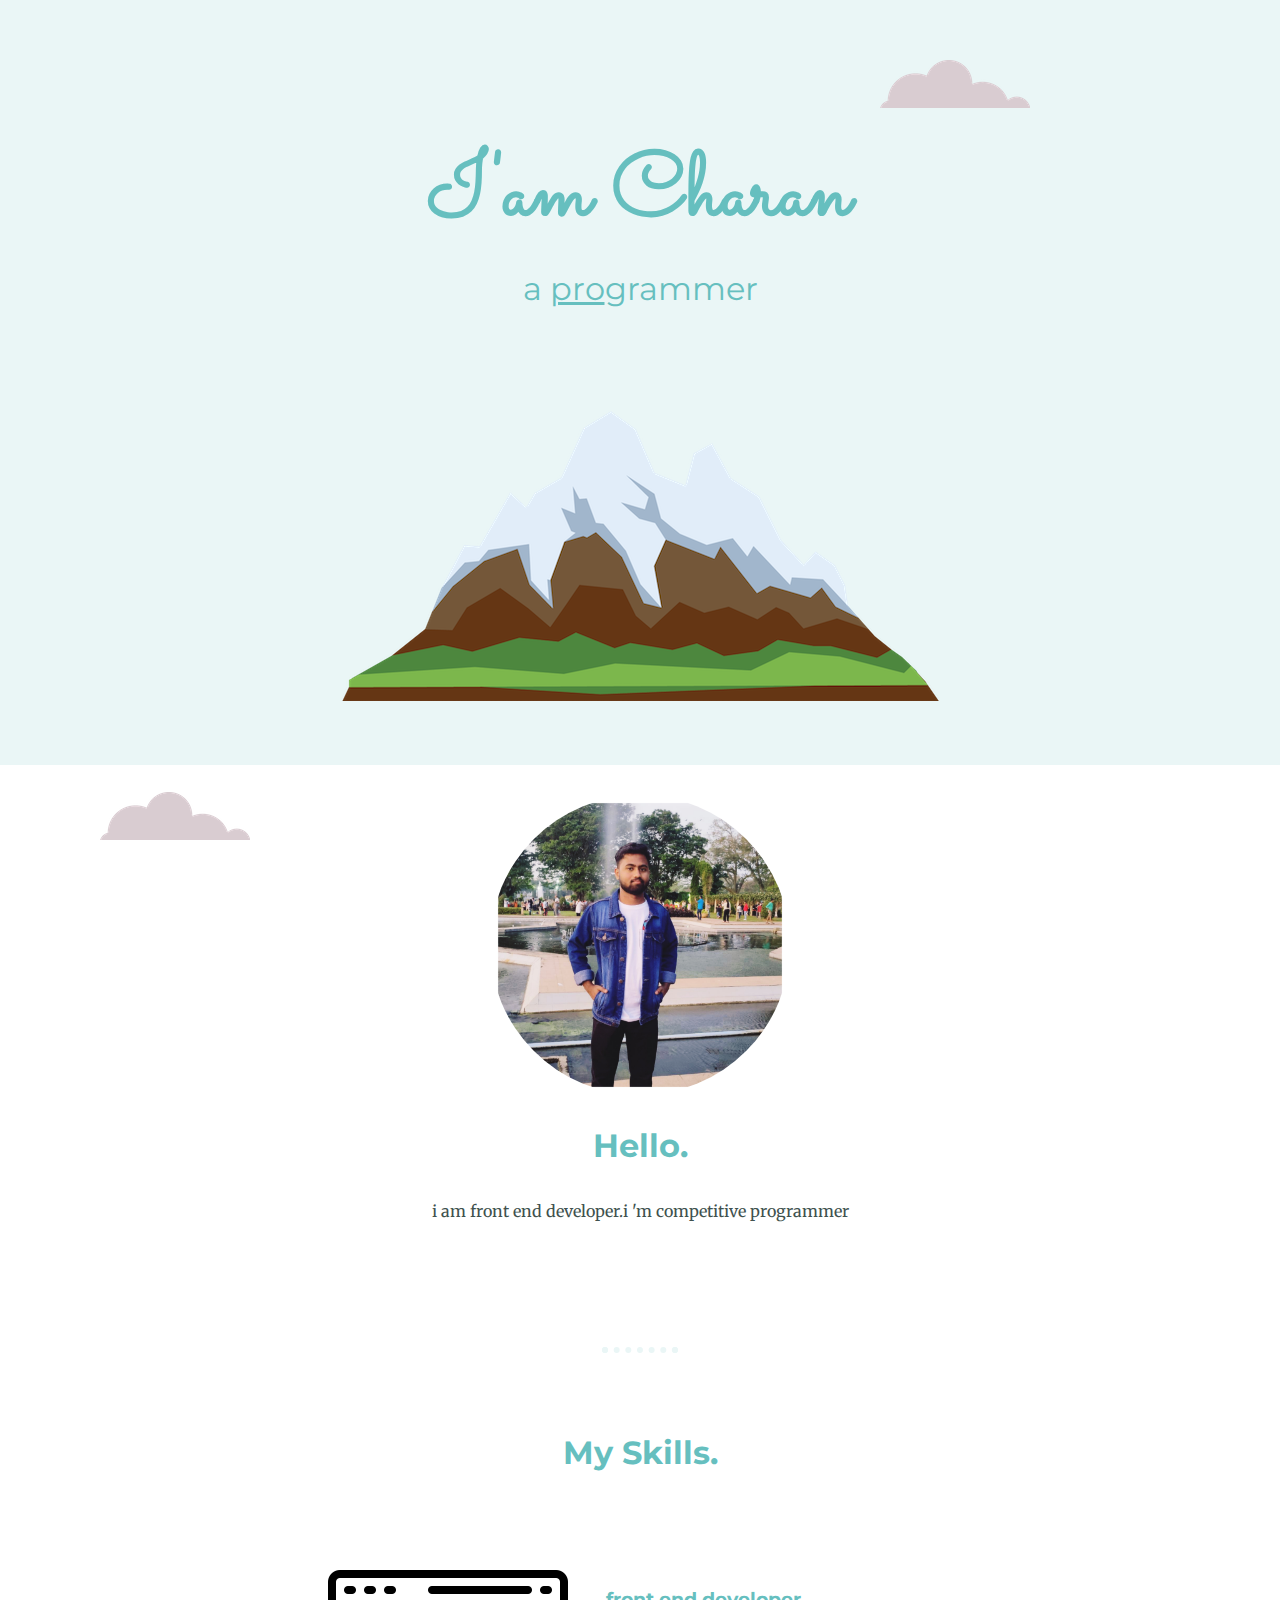
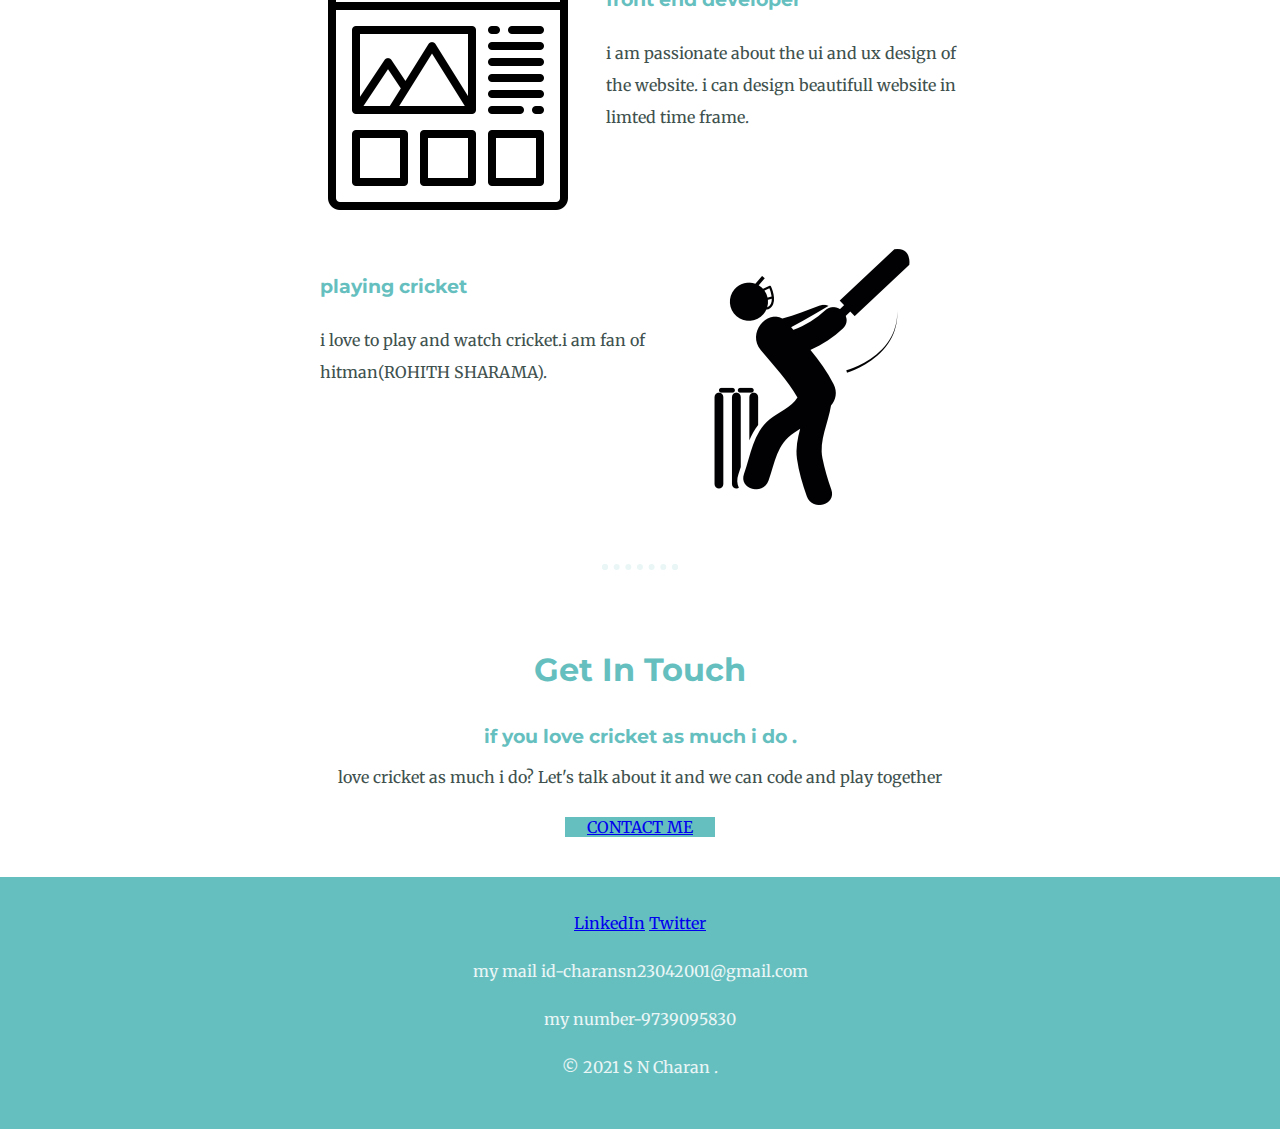
<file: index.html>
<!DOCTYPE html>
<html>
<head>
    <link rel="stylesheet" href="css/style.css">
    <link rel="icon" href="favicon.ico">
    <link rel="preconnect" href="https://fonts.googleapis.com">
    <link rel="preconnect" href="https://fonts.gstatic.com" crossorigin>
    <link href="https://fonts.googleapis.com/css2?family=Merriweather:ital,wght@0,300;1,400&family=Montserrat:wght@100&family=Sacramento&display=swap" rel="stylesheet">    
</head>
<body>
<div class="top-container ">
    <img  class="top-cloud" src="images/cloud.png" alt="cloud">
    <h1>I'am Charan</h1>  
    <h2>a    <span class="pro">pro</span>grammer</h2>
    <img class="bottom-cloud "src="images/cloud.png" alt="cloud">
    <img src="images/mountain.png" alt="mounatian">
</div>
<div class="middle-container">
    <div class="profile">
      <img src="images/charan12.jpg" alt="profile">
      <h2>Hello.</h2>
      <p>i am front end developer.i 'm competitive programmer</p>
    </div>
  </div>
    <hr>
    <div class="skills">
      <h2>My Skills.</h2>
      <div class="skill-row">

        <img class="website-design" src="images/website-design.png" alt="website-design">
        <h3>front end developer </h3>
        <p >i am passionate about the ui and ux design of the website. i can design beautifull website in limted time frame. </p>
      </div>
      <div class="skill-row">
        <img class="cricket" src="images/cricket-player-with-bat.png" alt="cricket">
        <h3> playing cricket </h3>
        <p > i love to play and watch cricket.i am fan of hitman(ROHITH SHARAMA).</p>
      </div>
    </div>
  
    <hr>
    <div class="contact-me">
      <div><h2>Get In Touch</h2>
      <h3>if you love cricket as much i do .</h3>
      <p>love cricket as much i do?  Let's talk about it and we can code and play together</p>
      <p class="code-contact-me"><a href="contact.html"> CONTACT ME</a></p>
  </div>

  
  
  <div class="bottom-container">
    <a class="footer-link" href="https://www.linkedin.com/in/charan-snc-792289192">LinkedIn</a>
    <a class="footer-link" href="https://twitter.com/Charan48652511?t=Hk1_sXNc0G_xjnW7Wk2Dug&s=09">Twitter</a>
    <p>my mail id-charansn23042001@gmail.com</p>
    <p>my number-9739095830</p>
    <p >© 2021 S N Charan .</p>
  </div>
 

</body> 
</html>
</file>
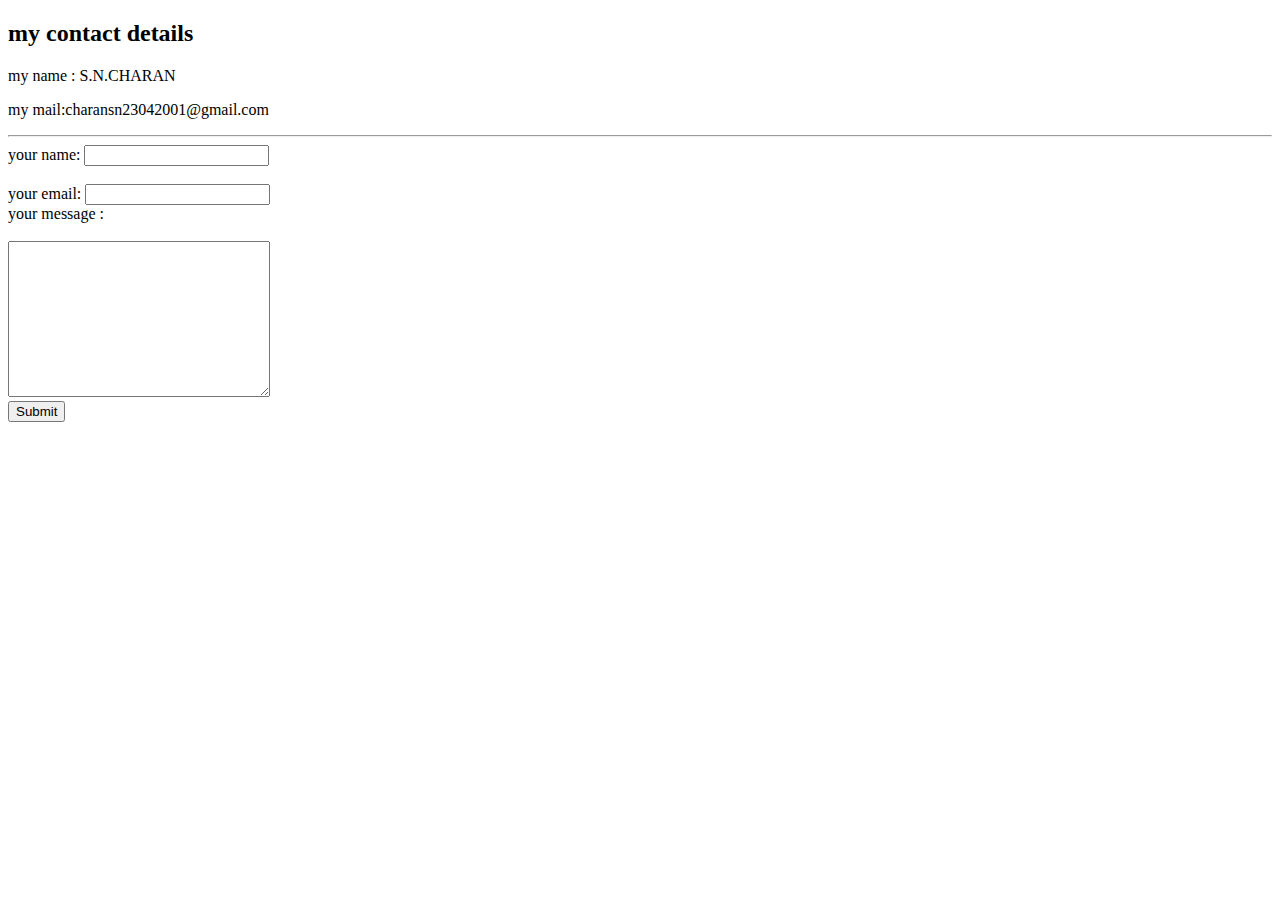
<file: contact.html>
<!DOCTYPE html>
<html>
<head>
	<meta charset="utf-8">
	<meta name="viewport" content="width=device-width, initial-scale=1">
	<title>contact-me </title>
</head>
<body>
	<h2> my contact details </h2>
		   	<p>my name : S.N.CHARAN</p>
		   	<p>my mail:charansn23042001@gmail.com</p>

		   	<hr>
		   	<form  class="" action="mailto:charansn23042001@gmail.com" method="post" enctype="text/plain">
		   	     <label>your name:</label>
		   		<input type="" name="yourname " value="">
		   		<br>
                <br>
		   		<label>your email: </label>
		   		<input type="email"  name="youremail">
		   		<br>
		   		
		   		<label>your message : </label>
		   		<br>
		   		<br>
		   		<textarea name ="yourmessage" rows="10" cols="30"></textarea>
		   		<br>
		   		<input type="submit" name="">
		   		
		   	</form> 

</body>
</html>
</file>
<file: css/style.css>
body{
    margin:0;
    color: #40514E;
    text-align: center;
    font-family: 'Merriweather', serif;

}
.skills{
    margin-bottom: 140px;
}

.skill-row{
    width: 50%;
    margin:60px auto;
    text-align: left;
    line-height:2;  
    padding: 20px; 
}
h1{
    position: relative;
    margin:50px auto 0 ;
    top: 20px;
    font-family: 'Sacramento', cursive;
    font-size: 5.625rem; 
    color: #66bfbf; 
}

h2
{
 font-family: 'Montserrat', sans-serif;
 color: #66bfbf; 
 font-size: 2rem;
 padding-bottom: 10px;
 
}

 .top-container h2{
    font-weight: normal;
}
h3{
 font-family: 'Montserrat', sans-serif;
  color: #66bfbf; 
}
hr{
     border:dotted #EAF6F6 6px;
     border-bottom: none; 
     width: 5% ;
     margin: 80px auto;


}

.top-container{
background-color:#EAF6F6;
padding: 60px;
height: 100%;
}


 .pro{
     text-decoration: underline;
}

.bottom-cloud{ 
 position: absolute;
   left: 100px;
   bottom: 60px;
}
.top-cloud{
    position: absolute;
    right: 250px;
   }
  
   .profile{
       height: auto;
       width: auto;
       padding: 30px;
       
   }

   .profile img {
    width: 300px;
     border-radius: 100%; 
   }

   .profile h2{
    font-weight: 700;
    text-align: center;
}

    .cricket{
        float: right;
        width: 40%;
        margin-right: 20px;

    }
    
    .website-design{
        float: left;
        width: 40%;
        margin-right: 30px;   
    }

    .code-contact-me{
        color: #EAF6F6;
        background-color: #66BFBF;
        width: 150px;
        margin: 30px auto 20px;
    }
    .bottom-container{
        background-color: #66BFBF;
        margin-top: 40px;
        padding: 30px;
        line-height: 2;
    }
    .bottom-container p{color: #EAF6F6;

    }
</file>
